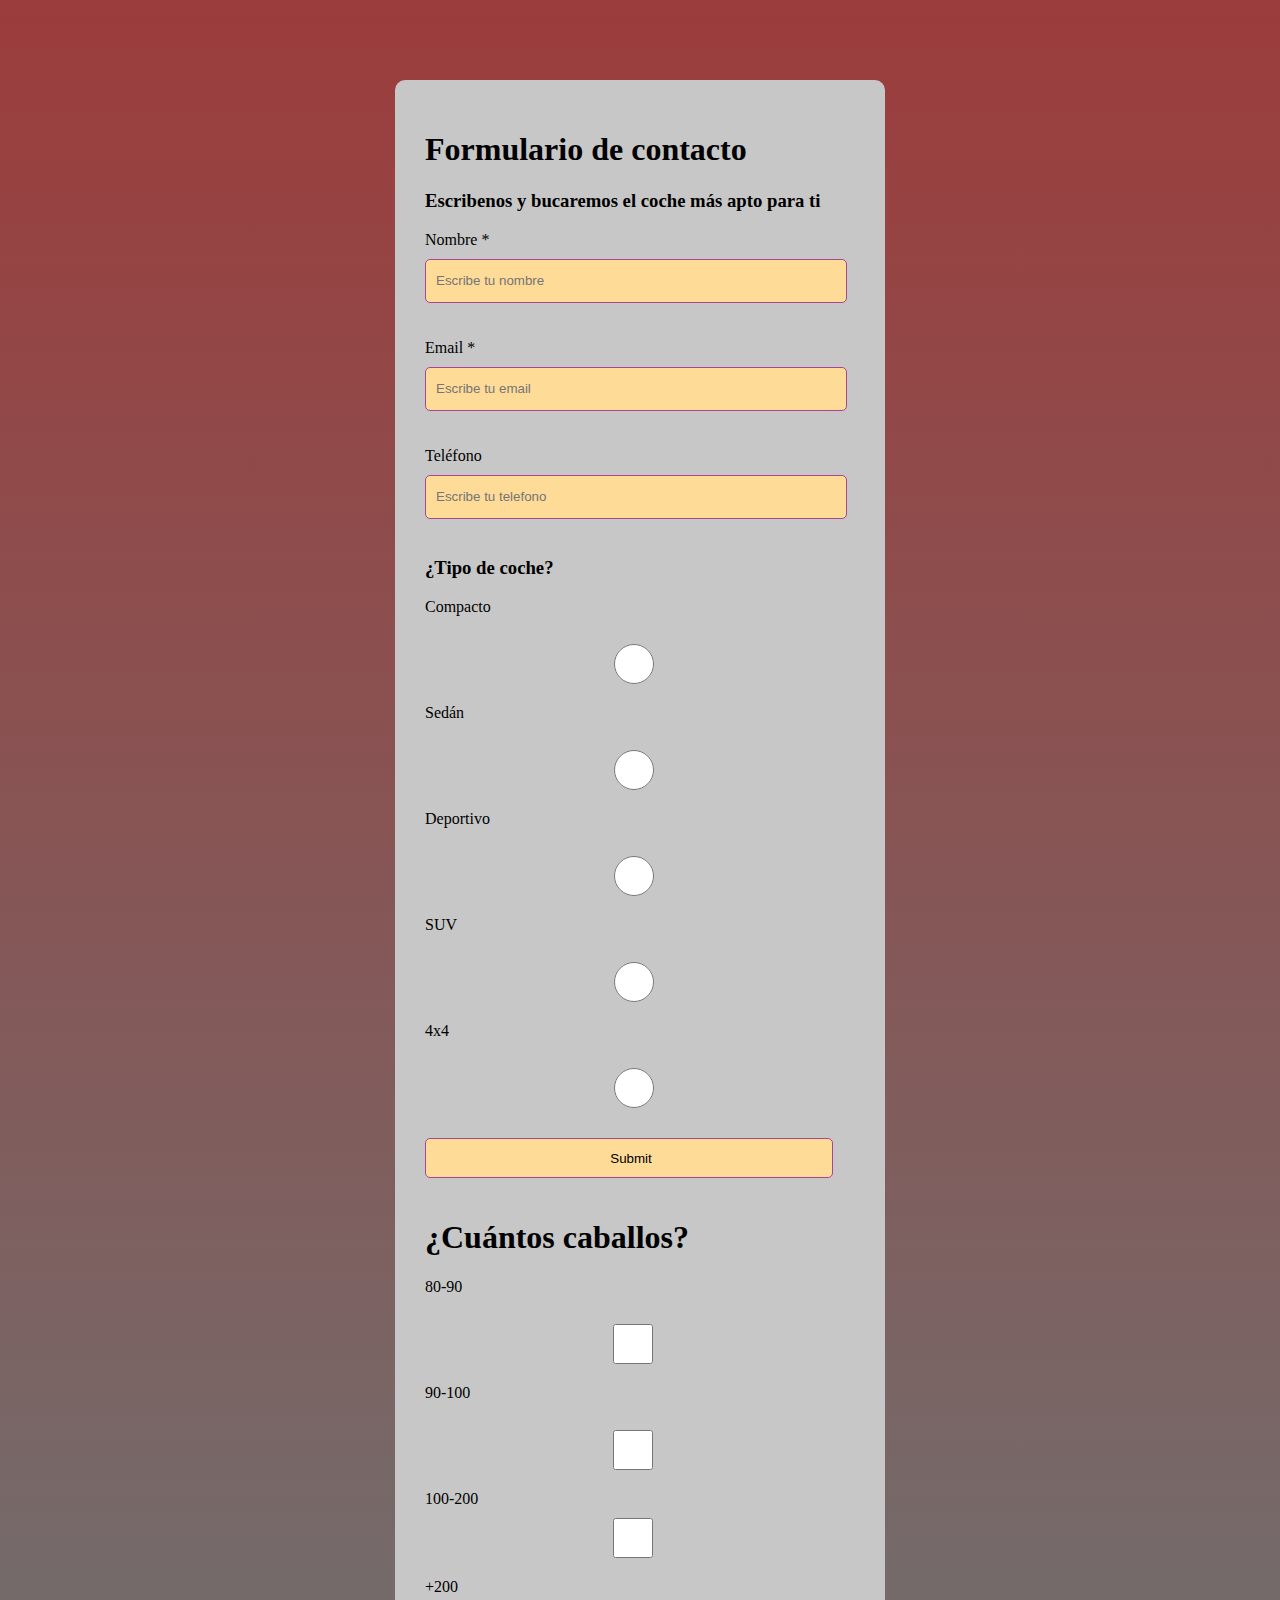
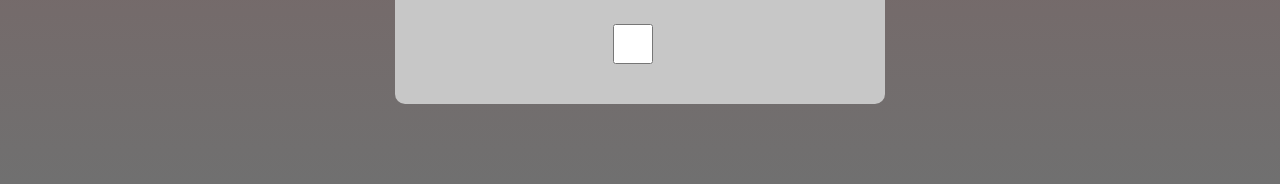
<file: cuestionario coches.html>
<!DOCTYPE html>
<html lang="en">
<head>
    <meta charset="UTF-8">
    <meta http-equiv="X-UA-Compatible" content="IE=edge">
    <meta name="viewport" content="width=device-width, initial-scale=1.0">
    <title>Formulario de contacto</title>

    <link rel="stylesheet" type="text/css" href="./cuestionario coches.css">
</head>     
<body>
<div class="contact_form">
    <div class="formulario">
        <h1>Formulario de contacto</h1>
        <h3>Escribenos y bucaremos el coche más apto para ti</h3>

        <form action="submeter-formulario.php"method="post"></form>

        <p>
            <label for="nombre" class="colocar_nombre">Nombre
                <span class="obligatorio">*</label></span>
            </label>
            <input type="text" name="introducir_nombre" id="nombre" required="obligatorio" placeholder="Escribe tu nombre">
        </p>
        
        <p>
            <label for="email" class="colocar_email">Email
                <span class="obligatorio">*</label></span>
            </label>
            <input type="email" name="introducir_email" id="email" required="obligatorio" placeholder="Escribe tu email">   
        </p>

        <p>
            <label for="telephone" class="colocar_telefono">Teléfono
            </label>
         <input type="tel" name="introducir_telefono" id="telefono" required="obligatorio" placeholder="Escribe tu telefono">        
        </p>
        <form>
            <h3>¿Tipo de coche?</h3>
            <label for="html">Compacto</label><br>
            <input type="radio" id="css" name="fav_language" value="CSS">
            <label for="css">Sedán</label><br>
            <input type="radio" id="javascript" name="fav_language" value="JavaScript">
            <label for="javascript"></label>
          </form>
            <label for="fname">Deportivo</label><br>
            <input type="radio" id="javascript" name="fav_language" value="JavaScript">
            <label for="lname">SUV</label><br>
            <input type="radio" id="javascript" name="fav_language" value="JavaScript">
            <label for="lname">4x4</label><br>
            <input type="radio" id="javascript" name="fav_language" value="JavaScript">
            <input type="submit" value="Submit">
          </form>
<form>
    <h1>¿Cuántos caballos?</h1>
  <label for="opcion1">80-90 </label><br>
  <input type="checkbox" id="opcion1" name="opcion1" value="80-90">
  <label for="opcion2"> 90-100</label><br>
  <input type="checkbox" id="opcion2" name="opcion2" value="90-100">
  <label for="opcion3"> 100-200</label>
  <input type="checkbox" id="opcion3" name="opcion3" value="100-200">
  <label for="opcion1">+200 </label><br>
  <input type="checkbox" id="opcion2" name="opcion2" value="+200">

</form>
</file>
<file: cuestionario coches.css>
body{
    height: 100%;
    font-family: 'Gill Sans, sans serif'; 
    background-image: linear-gradient(rgb(156, 60, 60), rgb(112, 112, 112));
 }

.contact_form{
    width: 460px;
    height: auto;
    margin: 80px auto;
    border-radius: 10px;
    padding-top: 30px;
    padding-bottom: 20px;
    background-color: #c7c7c7;
    padding-left: 30px;
}

input{
    background-color: #ffdb98;
    width: 408px;
    height: 40px;
    border-radius:5px;
    border-style: solid;
    border-width:1px;
    border-color: #ab4493;
    
    margin-top: 10px; 
    padding-left: 10px;
    margin-bottom: 20px;
    }

textarea{
    background-color: #af1d1d;
    width: 405px;
    height: 150px;
    border-radius:5px;
    border-style: solid;
    border-width:1px;
    border-color:#5eff00;
    margin-top: 10px; 
    padding-left:10px;
    margin-bottom: 20px;
    padding-top:15px;
}

label{
    display:block;
    float: center;
}

button{
    height:45px;
    padding-left: 5px;
    padding-right: 5px;
    margin-bottom: 20px;
    margin-top:10px;
    text-transform: uppercase;
    background-color: s#808080;
    border-color: #ff0000;
    border-style: solid;
    border-radius: 10px;
    width: 420px;
    cursor: pointer;
}
</file>
